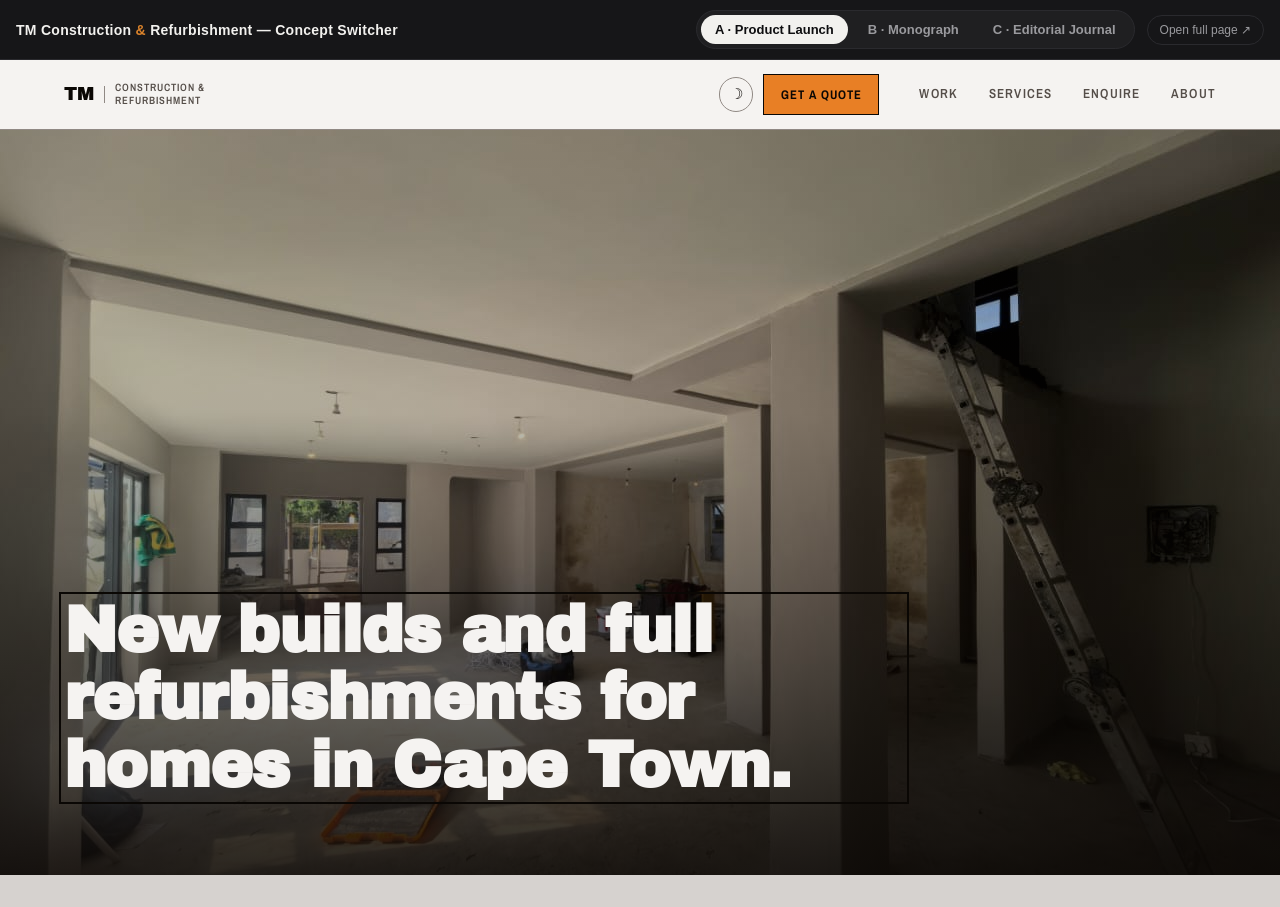
<file: index.html>
<!doctype html>
<html lang="en">
<head>
<meta charset="UTF-8" />
<meta name="viewport" content="width=device-width, initial-scale=1.0" />
<title>TM Construction and Refurbishment — Concept Switcher</title>
<style>
  :root {
    --bg: #0e0e10;
    --bar-bg: #161618;
    --border: #2a2a2e;
    --text: #f2f1ee;
    --text-dim: #9a9a9e;
    --tab-active-bg: #f2f1ee;
    --tab-active-text: #0e0e10;
    --accent: #d9822b;
  }
  * { box-sizing: border-box; }
  html, body {
    margin: 0;
    padding: 0;
    height: 100%;
    background: var(--bg);
    color: var(--text);
    font-family: -apple-system, BlinkMacSystemFont, "Segoe UI", Roboto, Helvetica, Arial, sans-serif;
  }
  .switcher-bar {
    display: flex;
    align-items: center;
    gap: 12px;
    padding: 10px 16px;
    background: var(--bar-bg);
    border-bottom: 1px solid var(--border);
    flex-wrap: wrap;
  }
  .switcher-brand {
    font-weight: 700;
    font-size: 14px;
    letter-spacing: 0.02em;
    margin-right: auto;
    white-space: nowrap;
  }
  .switcher-brand span {
    color: var(--accent);
  }
  .tabs {
    display: flex;
    gap: 6px;
    background: rgba(255,255,255,0.04);
    border: 1px solid var(--border);
    border-radius: 999px;
    padding: 4px;
  }
  .tab {
    appearance: none;
    border: none;
    background: transparent;
    color: var(--text-dim);
    font-size: 13px;
    font-weight: 600;
    padding: 7px 14px;
    border-radius: 999px;
    cursor: pointer;
    white-space: nowrap;
    transition: background 0.15s ease, color 0.15s ease;
  }
  .tab:hover {
    color: var(--text);
  }
  .tab[aria-selected="true"] {
    background: var(--tab-active-bg);
    color: var(--tab-active-text);
  }
  .tab:focus-visible {
    outline: 2px solid var(--accent);
    outline-offset: 2px;
  }
  .open-link {
    font-size: 12px;
    color: var(--text-dim);
    text-decoration: none;
    border: 1px solid var(--border);
    padding: 7px 12px;
    border-radius: 999px;
    white-space: nowrap;
  }
  .open-link:hover {
    color: var(--text);
    border-color: var(--text-dim);
  }
  .frame-wrap {
    position: relative;
    width: 100%;
    height: calc(100% - 53px);
  }
  iframe {
    position: absolute;
    inset: 0;
    width: 100%;
    height: 100%;
    border: 0;
    background: #fff;
  }
  @media (max-width: 640px) {
    .switcher-bar {
      flex-direction: column;
      align-items: stretch;
    }
    .switcher-brand {
      margin-right: 0;
      text-align: center;
    }
    .tabs {
      justify-content: center;
    }
    .open-link {
      text-align: center;
    }
  }
</style>
</head>
<body>
  <div class="switcher-bar">
    <div class="switcher-brand">TM Construction <span>&amp;</span> Refurbishment — Concept Switcher</div>
    <div class="tabs" role="tablist" aria-label="Concept switcher">
      <button class="tab" id="tab-a" role="tab" aria-selected="true" aria-controls="frame" data-src="concept-a-product-launch.html">A · Product Launch</button>
      <button class="tab" id="tab-b" role="tab" aria-selected="false" aria-controls="frame" data-src="concept-b-monograph.html">B · Monograph</button>
      <button class="tab" id="tab-c" role="tab" aria-selected="false" aria-controls="frame" data-src="concept-c-editorial-journal.html">C · Editorial Journal</button>
    </div>
    <a class="open-link" id="open-direct" href="concept-a-product-launch.html" target="_blank" rel="noopener">Open full page ↗</a>
  </div>
  <div class="frame-wrap">
    <iframe id="frame" name="frame" src="concept-a-product-launch.html" title="Concept preview"></iframe>
  </div>

  <script>
    (function () {
      var tabs = Array.prototype.slice.call(document.querySelectorAll('.tab'));
      var frame = document.getElementById('frame');
      var openLink = document.getElementById('open-direct');

      function activate(tab, updateHash) {
        tabs.forEach(function (t) {
          t.setAttribute('aria-selected', t === tab ? 'true' : 'false');
        });
        var src = tab.getAttribute('data-src');
        frame.src = src;
        openLink.href = src;
        if (updateHash !== false) {
          history.replaceState(null, '', '#' + tab.id.replace('tab-', ''));
        }
      }

      tabs.forEach(function (tab) {
        tab.addEventListener('click', function () {
          activate(tab, true);
        });
      });

      var initial = (location.hash || '').replace('#', '');
      var initialTab = tabs.find(function (t) { return t.id === 'tab-' + initial; });
      if (initialTab) {
        activate(initialTab, false);
      }
    })();
  </script>
</body>
</html>
</file>
